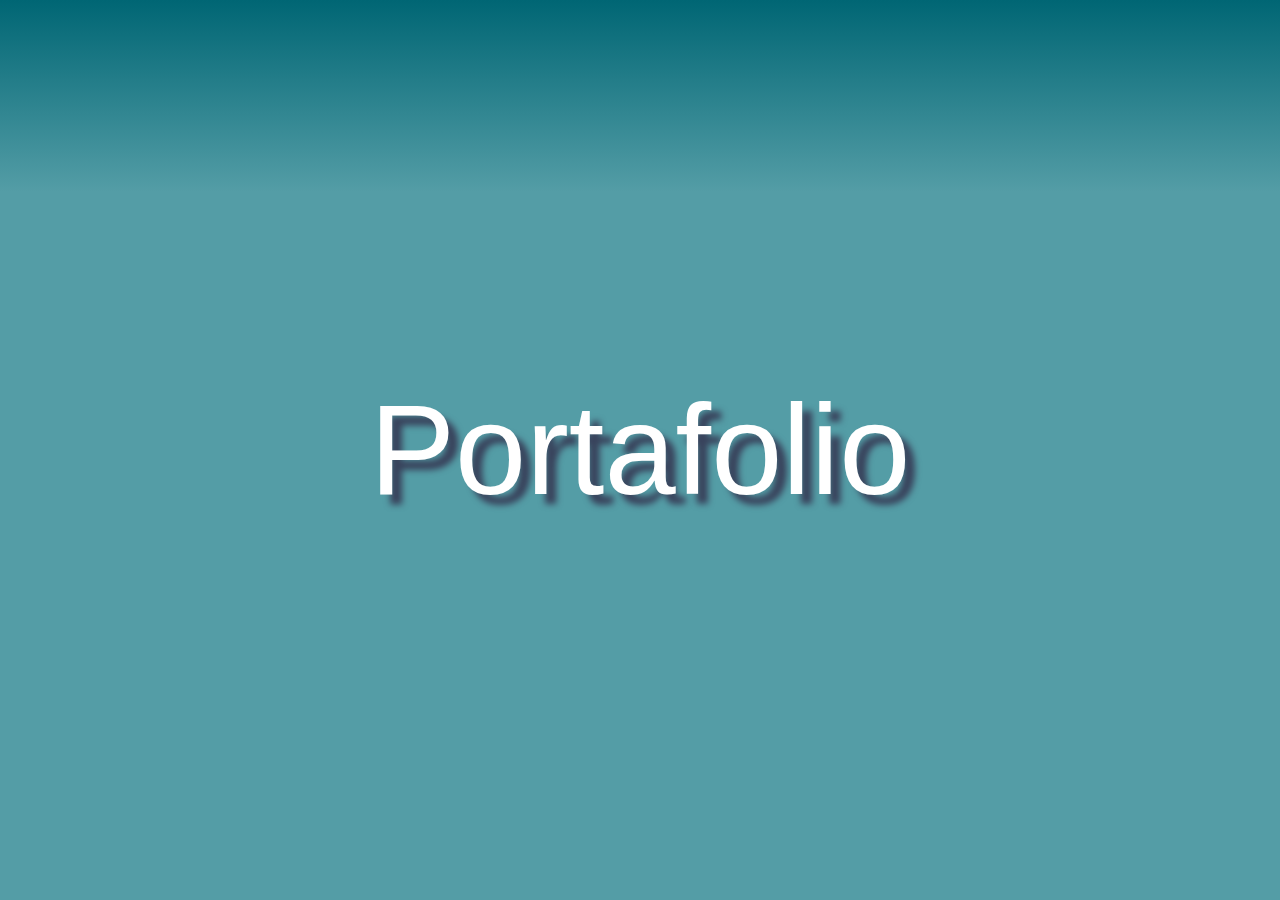
<file: index.html>
<!DOCTYPE html>
<html lang="es">
  <head>
    <meta charset="UTF-8" />
    <meta name="viewport" content="width=device-width, initial-scale=1.0" />
    <title>Portfolio</title>
    <link
      rel="stylesheet"
      href="https://cdnjs.cloudflare.com/ajax/libs/animate.css/4.0.0/animate.min.css"
    />
    <link rel="stylesheet" href="css/reset.css" />
    <link rel="stylesheet" href="css/style.css" />
  </head>
  <body>
    <div class="principal-page animate__animated">
      <div class="principal-container animate__animated">
        <h1 class="portfolio-title animate__animated animate__pulse">
          Portafolio
        </h1>
        <div class="my-name-container animate__animated">
          <h2 class="my-name">Joel Gurumendi</h2>
        </div>
      </div>
    </div>
    <header class="animate__animated">
      <ul class="animate__animated menu" id="items">
        <a href="index.html">Inicio</a>
        <a href="#">Sobre mi</a>
        <a href="#">Portafolio</a>
        <a
          href="https://api.whatsapp.com/send?phone=593939121668&text=Hola%20soy%20Joel%20Gurumendi"
          target="blank"
          ><img class="icons" src="images/svg/whatsapp.svg" alt="whatsapp-icon"
        /></a>
        <a href="https://www.linkedin.com/in/joelgurumendi/" target="blank"
          ><img class="icons" src="images/svg/linkedin.svg" alt="linkedin-icon"
        /></a>
        <a href="https://www.instagram.com/jgurus" target="blank"
          ><img
            class="icons"
            src="images/svg/instagram.svg"
            alt="instagram-icon"
        /></a>
      </ul>
      <h1 class="title animate__animated">Desarrollo del Pensamiento</h1>
    </header>
    <section class="animate__animated">
      <div class="concept-container">
        <p class="concept">
          La característica principal del desarrollo del pensamiento es su
          capacidad de activar los procesos mentales generales y específicos en
          el interior del cerebro humano, para desarrollar o evidenciar las
          capacidades fundamentales, académicas y específicas, haciendo uso de
          estrategias, métodos y técnicas de aprendizaje, con el propósito de
          lograr aprendizajes significativos, funcionales y productivos, de tal
          manera que se optimicen las competencias adquiridas en su vida
          cotidiana y profesional.
        </p>
      </div>
      <div class="unit">
        <div
          class="unit-container unit1"
          onclick="redireccionar('pages/unit1.html');"
        >
          <div class="unit-title-container">
            <h3 class="unit-title">ORGANIZACIÓN DEL PENSAMIENTO</h3>
          </div>
        </div>
        <div
          class="unit-container unit2"
          onclick="redireccionar('pages/unit2.html');"
        >
          <div class="unit-title-container">
            <h3 class="unit-title">COMPRENSIÓN LECTORA</h3>
          </div>
        </div>
      </div>
    </section>
    <footer class="animate__animated"></footer>

    <script src="scripts/script.js"></script>
  </body>
</html>
</file>
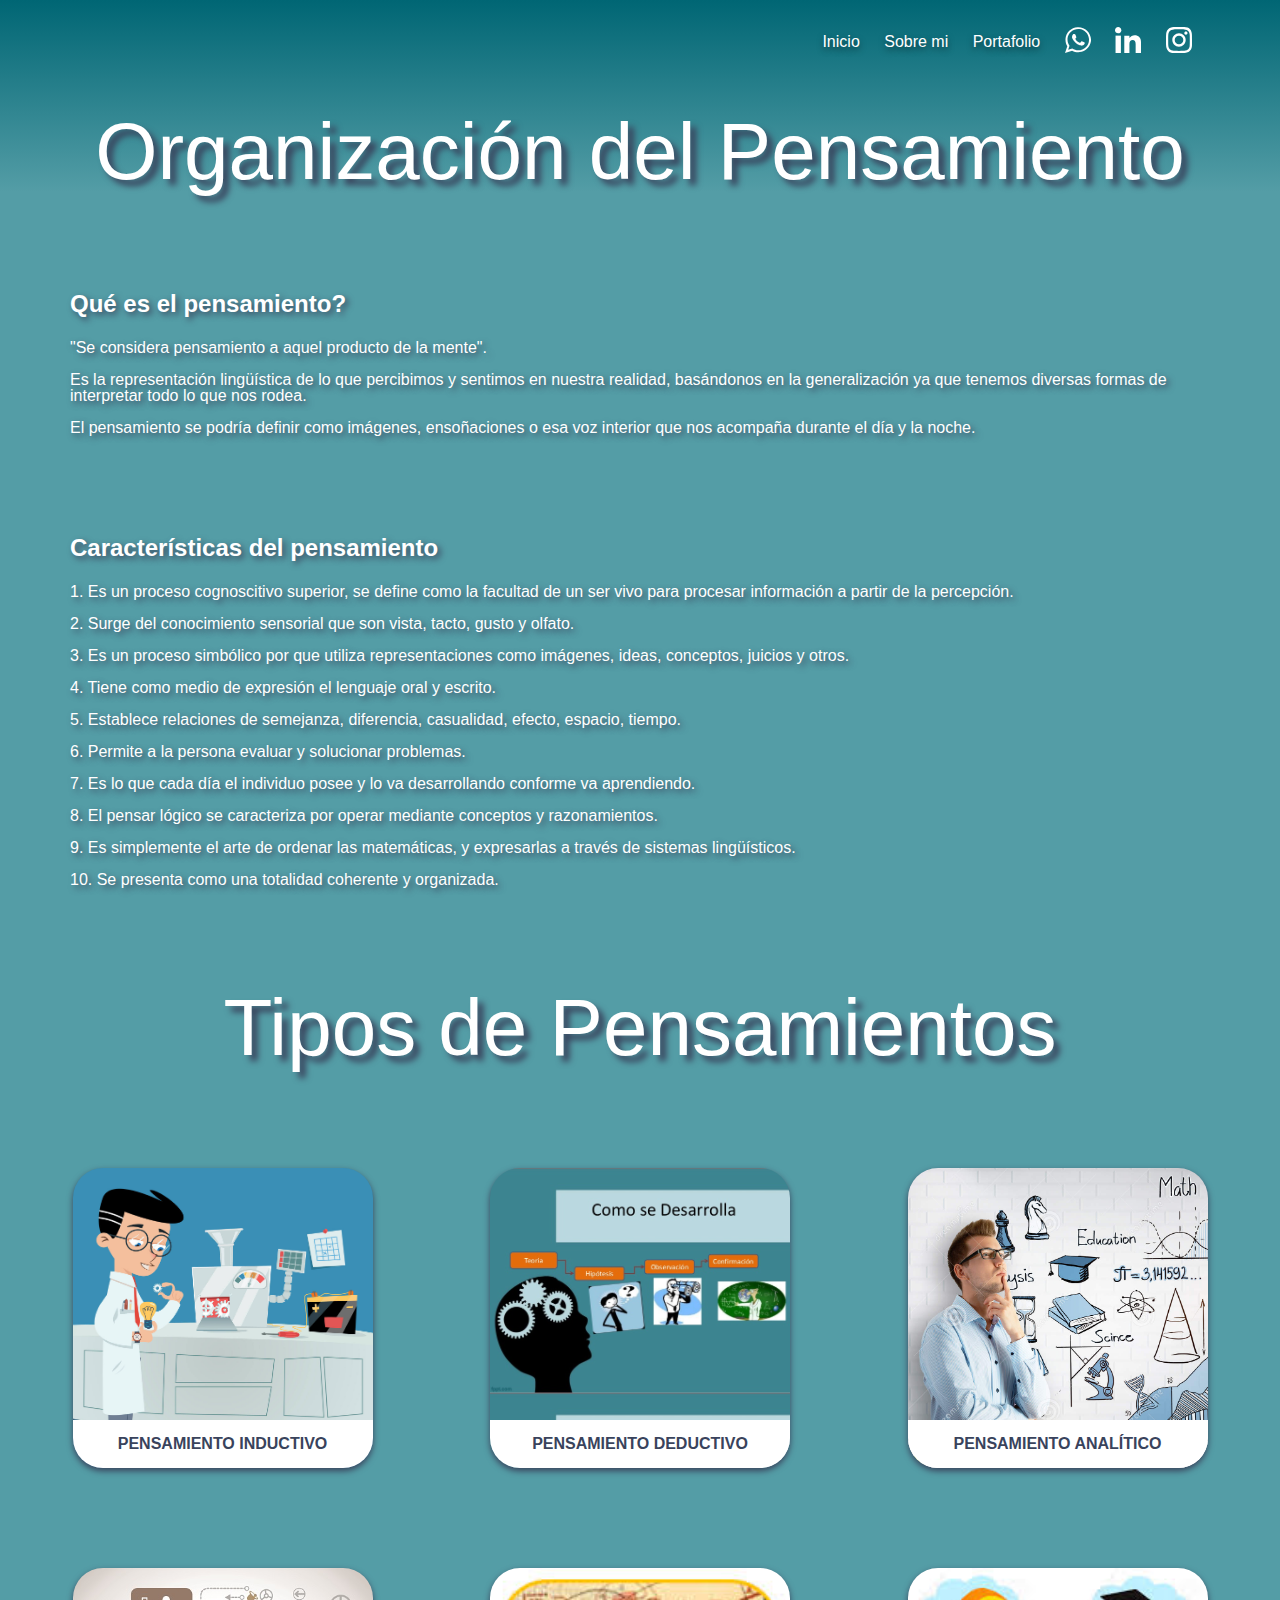
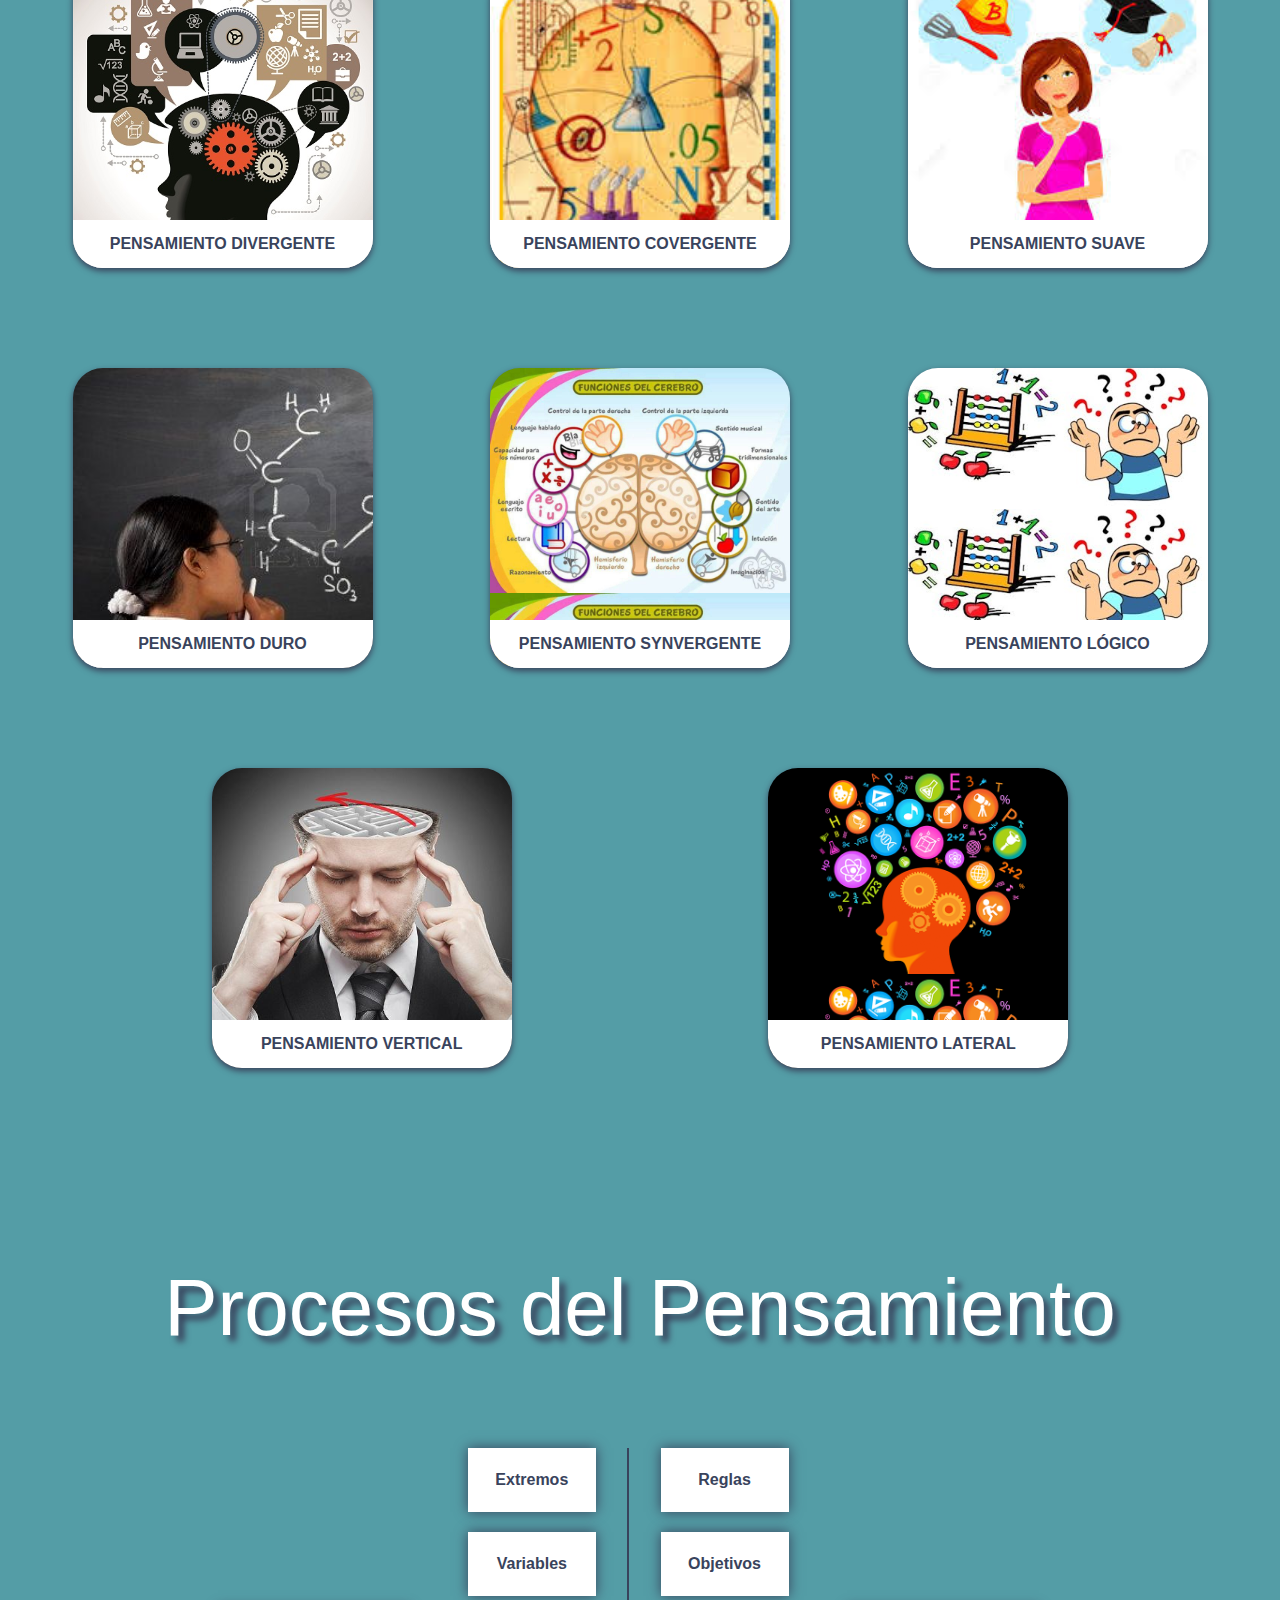
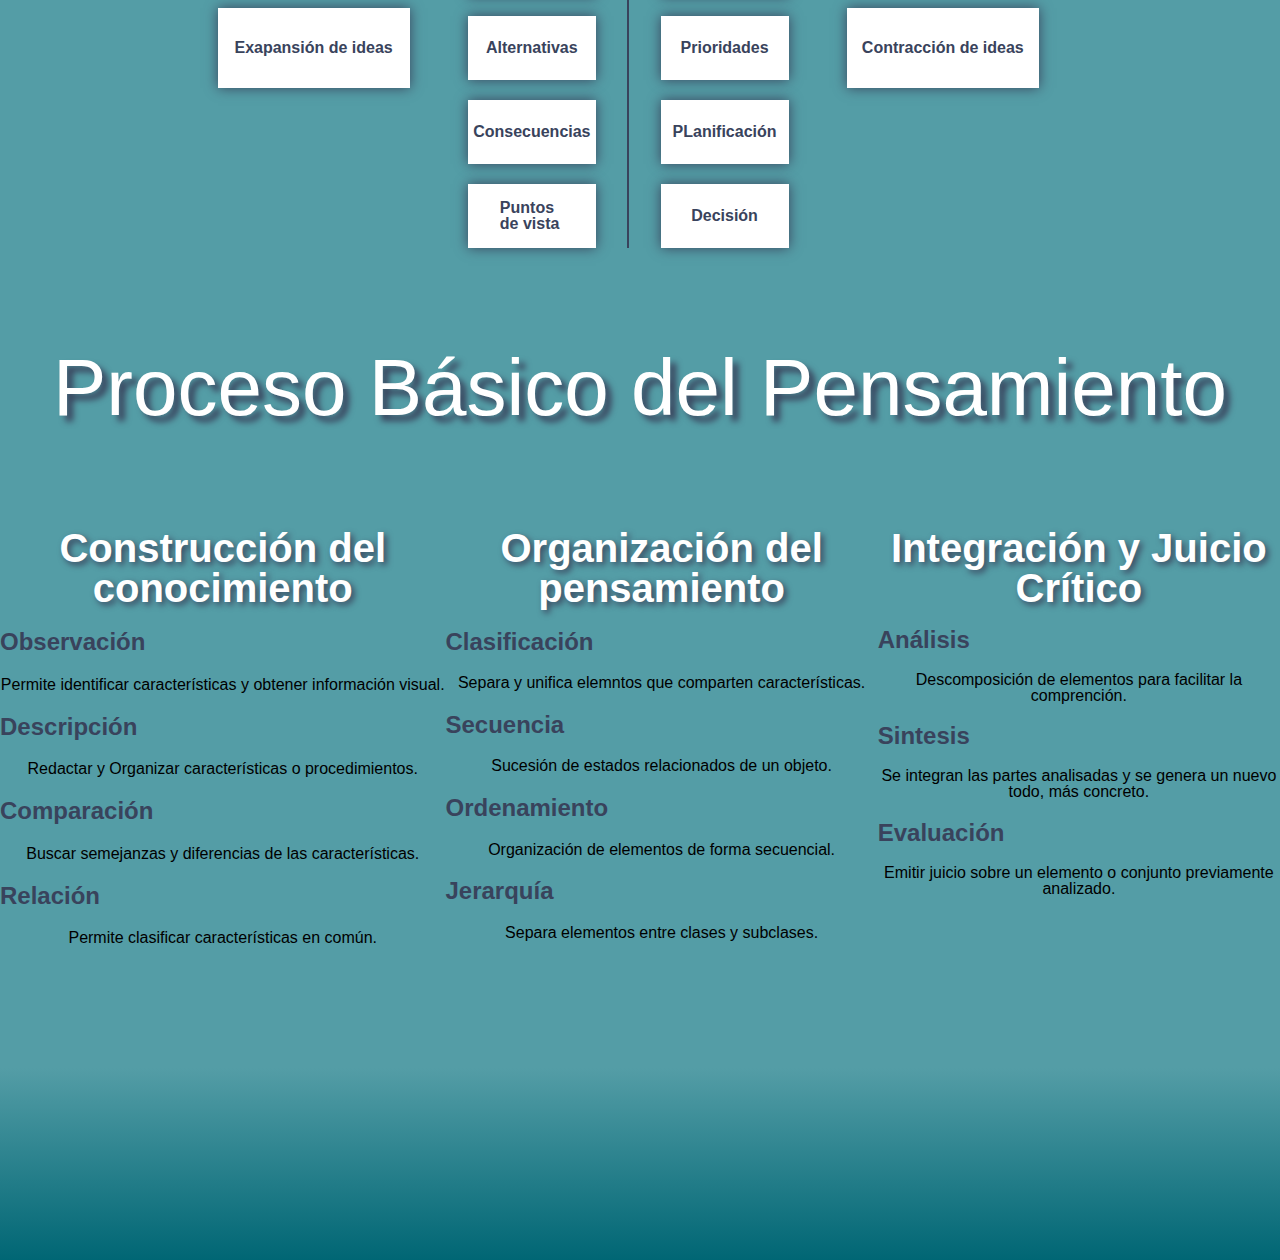
<file: pages/unit1.html>
<!DOCTYPE html>
<html lang="es">
  <head>
    <meta charset="UTF-8" />
    <meta name="viewport" content="width=device-width, initial-scale=1.0" />
    <title>Portfolio</title>
    <link
      rel="stylesheet"
      href="https://cdnjs.cloudflare.com/ajax/libs/animate.css/4.0.0/animate.min.css"
    />
    <link rel="stylesheet" href="../css/reset.css" />
    <link rel="stylesheet" href="../css/unit1.css" />
    <link rel="stylesheet" href="../css/modals.css" />
    <link rel="stylesheet" href="../css/proceso.css" />
  </head>
  <body>
    <header>
      <ul class="menu">
        <a href="../index.html">Inicio</a>
        <a href="#">Sobre mi</a>
        <a href="#">Portafolio</a>
        <a
          href="https://api.whatsapp.com/send?phone=593939121668&text=Hola%20soy%20Joel%20Gurumendi"
          target="blank"
          ><img
            class="icons"
            src="../images/svg/whatsapp.svg"
            alt="whatsapp-icon"
        /></a>
        <a href="https://www.linkedin.com/in/joelgurumendi/" target="blank"
          ><img
            class="icons"
            src="../images/svg/linkedin.svg"
            alt="linkedin-icon"
        /></a>
        <a href="https://www.instagram.com/jgurus" target="blank"
          ><img
            class="icons"
            src="../images/svg/instagram.svg"
            alt="instagram-icon"
        /></a>
      </ul>
      <h1>Organización del Pensamiento</h1>
    </header>
    <section>
      <article>
        <h3>Qué es el pensamiento?<br /><br /></h3>
        <p>
          "Se considera pensamiento a aquel producto de la mente".<br /><br />

          Es la representación lingüística de lo que percibimos y sentimos en
          nuestra realidad, basándonos en la generalización ya que tenemos
          diversas formas de interpretar todo lo que nos rodea.<br /><br />

          El pensamiento se podría definir como imágenes, ensoñaciones o esa voz
          interior que nos acompaña durante el día y la noche.
        </p>
      </article>
      <article>
        <h3>Características del pensamiento<br /><br /></h3>
        <p>
          1. Es un proceso cognoscitivo superior, se define como la facultad de
          un ser vivo para procesar información a partir de la percepción.<br /><br />

          2. Surge del conocimiento sensorial que son vista, tacto, gusto y
          olfato.<br /><br />

          3. Es un proceso simbólico por que utiliza representaciones como
          imágenes, ideas, conceptos, juicios y otros.<br /><br />

          4. Tiene como medio de expresión el lenguaje oral y escrito.<br /><br />

          5. Establece relaciones de semejanza, diferencia, casualidad, efecto,
          espacio, tiempo.<br /><br />

          6. Permite a la persona evaluar y solucionar problemas.<br /><br />

          7. Es lo que cada día el individuo posee y lo va desarrollando
          conforme va aprendiendo.<br /><br />

          8. El pensar lógico se caracteriza por operar mediante conceptos y
          razonamientos.<br /><br />

          9. Es simplemente el arte de ordenar las matemáticas, y expresarlas a
          través de sistemas lingüísticos.<br /><br />

          10. Se presenta como una totalidad coherente y organizada.
        </p>
      </article>
      <h1>Tipos de Pensamientos</h1>
      <div class="flex-container">
        <div class="type-container type1" id="type1">
          <div class="type-text-container"><h4>PENSAMIENTO INDUCTIVO</h4></div>
        </div>
        <div class="type-container type2" id="type2">
          <div class="type-text-container"><h4>PENSAMIENTO DEDUCTIVO</h4></div>
        </div>
        <div class="type-container type3" id="type3">
          <div class="type-text-container"><h4>PENSAMIENTO ANALÍTICO</h4></div>
        </div>
        <div class="type-container type4" id="type4">
          <div class="type-text-container"><h4>PENSAMIENTO DIVERGENTE</h4></div>
        </div>
        <div class="type-container type5" id="type5">
          <div class="type-text-container"><h4>PENSAMIENTO COVERGENTE</h4></div>
        </div>
        <div class="type-container type6" id="type6">
          <div class="type-text-container"><h4>PENSAMIENTO SUAVE</h4></div>
        </div>
        <div class="type-container type7" id="type7">
          <div class="type-text-container"><h4>PENSAMIENTO DURO</h4></div>
        </div>
        <div class="type-container type8" id="type8">
          <div class="type-text-container">
            <h4>PENSAMIENTO SYNVERGENTE</h4>
          </div>
        </div>
        <div class="type-container type9" id="type9">
          <div class="type-text-container"><h4>PENSAMIENTO LÓGICO</h4></div>
        </div>
        <div class="type-container type10" id="type10">
          <div class="type-text-container"><h4>PENSAMIENTO VERTICAL</h4></div>
        </div>
        <div class="type-container type11" id="type11">
          <div class="type-text-container"><h4>PENSAMIENTO LATERAL</h4></div>
        </div>
      </div>
      <h1>Procesos del Pensamiento</h1>
      <div class="proceso-container">
        <div class="proceso">
          <div class="proceso-titulo">
            <h4>Exapansión de ideas</h4>
          </div>
          <div class="item-contenedor">
            <div class="proceso-item">
              <h4>Extremos</h4>
              <p>
                Permite regular la impulsividad, estimula a las personas para
                que reflexionen antes de actuar o de tomar una decisión y ayuda
                a retardar los juicios y a ampliar la visión que se tiene acerca
                de situaciones o problemas.
              </p>
            </div>
            <div class="proceso-item">
              <h4>Variables</h4>
              <p>
                Se dividen en
                <strong style="font-weight: 900;">cualitativa</strong> y
                <strong style="font-weight: 900;">cuantitativa</strong> la
                cualitativa permite expresar una característica, atributo,
                cualidad, encambio la cuantitativa permite expresar con un valor
                numérico.
              </p>
            </div>
            <div class="proceso-item">
              <h4>Alternativas</h4>
              <p>
                Nos permite idenitficar posibles explicaciones de un hecho o
                situación y nos ayuda a encontrar posibles cursos de acción o
                posibles opciones al hacer una seleción.
              </p>
            </div>
            <div class="proceso-item">
              <h4>Consecuencias</h4>
              <p>
                Cualquier hecho, suceso o acción genera consecuencias que no
                debemos ignorar, en muchos casos retienen o alertan de lo que
                puede suceder en el futuro, para bien o para mal.
              </p>
            </div>
            <div class="proceso-item">
              <h4>Puntos de vista</h4>
              <p>
                El proceso de considerar otros puntos de vista nos invita a
                tomar en cuenta la opinión y el sentir de los demás y a pensar
                que no estamos solos, que lo que hacemos de alguna manera afecta
                a otra persona.
              </p>
            </div>
          </div>
        </div>
        <div class="proceso">
          <div class="proceso-titulo">
            <h4>Contracción de ideas</h4>
          </div>
          <div class="item-contenedor">
            <div class="proceso-item">
              <h4>Reglas</h4>
              <p>
                Las reglas son necesarias para vivir en sociedad. En muchas
                ocaciones se refiere aplicarlas para facilitar el trabajo en
                grupo, para convivir con otras personas, para organizar las
                actividades cotidianas y de estudio.
              </p>
            </div>
            <div class="proceso-item">
              <h4>Objetivos</h4>
              <p>
                Definimos objetivos antes de actuar, cuando queremos lograr
                algo. Si conocemos nuestros objetivos sabemos dónde queremos
                llegar y como dirigir nuestras acciones para alcanzar lo que
                deseamos.
              </p>
            </div>
            <div class="proceso-item">
              <h4>Prioridades</h4>
              <p>
                Al considerar prioridades, se toma en cuenta las ideas más
                importante. Para seleccionar lo más importante, se requiere
                saber la razón que nos lleva a esas eleccion y no a otra, esto
                se refiere a tener un criterio de selección de prioridades.
              </p>
            </div>
            <div class="proceso-item">
              <h4>PLanificación</h4>
              <p>
                Es la base del desarrollo de la habilidad de una persona para
                definir sus propias estrategias o maneras organizadas de llevar
                a cabo las acciones que se plantea, de verificar sus logros y de
                introducir los correctores que sean necesarios.
              </p>
            </div>
            <div class="proceso-item">
              <h4>Decisión</h4>
              <p>
                Proceso que consiste en seleccionar una entre varias
                alternativas deseables y posibles.
              </p>
            </div>
          </div>
        </div>
      </div>
      <h1>Proceso Básico del Pensamiento</h1>
      <div class="basico">
        <div class="basico-container">
          <h2>Construcción del conocimiento</h2>
          <div>
            <div class="basico-cards">
              <h4>Observación</h4>
              <p>
                Permite identificar características y obtener información
                visual.
              </p>
            </div>
            <div class="basico-cards">
              <h4>Descripción</h4>
              <p>
                Redactar y Organizar características o procedimientos.
              </p>
            </div>
            <div class="basico-cards">
              <h4>Comparación</h4>
              <p>
                Buscar semejanzas y diferencias de las características.
              </p>
            </div>
          </div>
          <div class="basico-cards">
            <h4>Relación</h4>
            <p>
              Permite clasificar características en común.
            </p>
          </div>
        </div>
        <div class="basico-container">
          <h2>Organización del pensamiento</h2>
          <div class="basico-cards">
            <h4>Clasificación</h4>
            <p>
              Separa y unifica elemntos que comparten características.
            </p>
          </div>
          <div class="basico-cards">
            <h4>Secuencia</h4>
            <p>
              Sucesión de estados relacionados de un objeto.
            </p>
          </div>
          <div class="basico-cards">
            <h4>Ordenamiento</h4>
            <p>
              Organización de elementos de forma secuencial.
            </p>
          </div>
          <div class="basico-cards">
            <h4>Jerarquía</h4>
            <p>
              Separa elementos entre clases y subclases.
            </p>
          </div>
        </div>
        <div class="basico-container">
          <h2>Integración y Juicio Crítico</h2>
          <div class="basico-cards">
            <h4>Análisis</h4>
            <p>
              Descomposición de elementos para facilitar la comprención.
            </p>
          </div>
          <div class="basico-cards">
            <h4>Sintesis</h4>
            <p>
              Se integran las partes analisadas y se genera un nuevo todo, más
              concreto.
            </p>
          </div>
          <div class="basico-cards">
            <h4>Evaluación</h4>
            <p>
              Emitir juicio sobre un elemento o conjunto previamente analizado.
            </p>
          </div>
        </div>
      </div>
    </section>
    <div class="modal-container" id="modal1">
      <div class="modal">
        <h5>X</h5>
        <h1>Pensamiento Inductivo</h1>
        <p>
          En este tipo de pensamiento se razona a partir de casos particulares
          para llegar a los generales. Este tipo de pensamiento surge de la
          suposición de que si algo en ciertas circunstancias es cierto, lo será
          en situaciones semejantes aunque no se haya comprobado. Algunas
          operaciones inductivas serían por ejemplo la casualidad y la
          predicción.
        </p>
        <img
          src="../images/Razonamiento-Inductivo.jpg"
          alt="pensamiento-inductivo"
        />
      </div>
    </div>
    <div class="modal-container" id="modal2">
      <div class="modal">
        <h5>X</h5>
        <h1>Pensamiento Deductivo</h1>
        <p>
          Este tipo de pensamiento a diferencia del pensamiento inductivo, llega
          a afirmaciones sobre casos particulares, partiendo de categorías
          generales. De esta manera, se infiera una conclusión a partir de una o
          más premisas.
        </p>
        <img
          src="../images/pensamiento-deductivo.jpg"
          alt="pensamiento-inductivo"
        />
      </div>
    </div>
    <div class="modal-container" id="modal3">
      <div class="modal">
        <h5>X</h5>
        <h1>Pensamiento Analítico</h1>
        <p>
          En este tipo de pensamiento se llega a comprender una situación
          particular mediante la división de la misma en fragmentos o
          estableciendo implicaciones entre varias situaciones. De esta manera,
          lo que se hace es comparar distintas características de las
          situaciones, establece relaciones causales o condicionales entre ellas
          o identificar secuencias temporales.
        </p>
        <img
          src="../images/pensamiento-analítico.jpg"
          alt="pensamiento-inductivo"
        />
      </div>
    </div>
    <div class="modal-container" id="modal4">
      <div class="modal">
        <h5>X</h5>
        <h1>Pensamiento Divergente</h1>
        <p>
          En este tipo de pensamiento lo que se producen son las repuestas u
          opciones posibles frente a un reto o pregunta abierta.
        </p>
        <img
          src="../images/Pensamiento-divergente.jpg"
          alt="pensamiento-inductivo"
        />
      </div>
    </div>
    <div class="modal-container" id="modal5">
      <div class="modal">
        <h5>X</h5>
        <h1>Pensamiento Covergente</h1>
        <p>
          En este tipo de pensamiento a diferencia del pensamiento divergente,
          elige entre diversas opciones para llegar a una sola conclusión.
        </p>
        <img
          src="../images/pensamiento-covergente.jpg"
          alt="pensamiento-inductivo"
        />
      </div>
    </div>
    <div class="modal-container" id="modal6">
      <div class="modal">
        <h5>X</h5>
        <h1>Pensamiento Suave</h1>
        <p>
          En este tipo de pensamiento representa a aquel pensamiento difuso,
          aproximado, metafórico y que hasta puede llegar a ser contradictorio.
          Suele ser útil en aquellos momentos en los que se buscan ideas nuevas,
          conocidas bajo el nombre de la fase de incubación.
        </p>
        <img
          src="../images/pensamiento-suave.jpg"
          alt="pensamiento-inductivo"
        />
      </div>
    </div>
    <div class="modal-container" id="modal7">
      <div class="modal">
        <h5>X</h5>
        <h1>Pensamiento Duro</h1>
        <p>
          Este tipo de pensamiento a diferencia del pensamiento suave, en este
          los conceptos son concretos, coherentes, lógicos, precisos y libres de
          ambigüedades.
        </p>
        <img src="../images/pensamiento-duro.jpg" alt="pensamiento-inductivo" />
      </div>
    </div>
    <div class="modal-container" id="modal8">
      <div class="modal">
        <h5>X</h5>
        <h1>Pensamiento Synvergente</h1>
        <p>
          Esta palabra alude al uso óptimo de los hemisferios del cerebro.
          Considera que con la combinación del pensamiento detallista,
          convergente y ordenado del lado izquierdo con el derecho, que se
          caracteriza por su divergencia, globalidad y creatividad, se obtienen
          mejores resultados en la vida cotidiana y los negocios.
        </p>
        <img
          src="../images/pensamiento-synvergente.jpg"
          alt="pensamiento-inductivo"
        />
      </div>
    </div>
    <div class="modal-container" id="modal9">
      <div class="modal">
        <h5>X</h5>
        <h1>Pensamiento Lógico</h1>
        <p>
          En este tipo de pensamiento se caracteriza por el análisis y el
          razonamiento. Nos ayuda a desarrollar nuestra lógica, mediante el
          análisis deductivo y la disciplina del razonamiento, ya que se
          desprende de las relaciones entre los objetos y procede de la propia
          elaboración del individuo, y surge a través de la coordinación de las
          relaciones que previamente han creado entre los objetos.
        </p>
        <img
          src="../images/pensamiento-logico.jpg"
          alt="pensamiento-inductivo"
        />
      </div>
    </div>
    <div class="modal-container" id="modal10">
      <div class="modal">
        <h5>X</h5>
        <h1>Pensamiento Vertical</h1>
        <p>
          Es aquel que se desprende de la relación entre los objetos y procede
          de la elaboración del individuo al interactuar con el medio ambiente.
          Se caracteriza por ser preciso, analítico y racional. Trata de
          establecer las leyes que garantizan, que de la verdad de los juicios
          comparados, se puede obtener con certeza un nuevo juicio verdadero.
        </p>
        <img
          src="../images/pensamiento-vertical.jpg"
          alt="pensamiento-inductivo"
        />
      </div>
    </div>
    <div class="modal-container" id="modal11">
      <div class="modal">
        <h5>X</h5>
        <h1>Pensamiento Lateral</h1>
        <p>
          En este tipo de pensamiento está relacionado con los procesos de
          perspicacia, la creatividad y el ingenio. Se trata de un pensamiento
          creativo que en el fondo es una manera de usar el cerebro sin utilizar
          la lógica, aunque ello pueda parecer irracional.
        </p>
        <img
          src="../images/pensamiento-lateral.png"
          alt="pensamiento-inductivo"
        />
      </div>
    </div>
    <footer></footer>

    <script src="../scripts/modals.js"></script>
  </body>
</html>
</file>
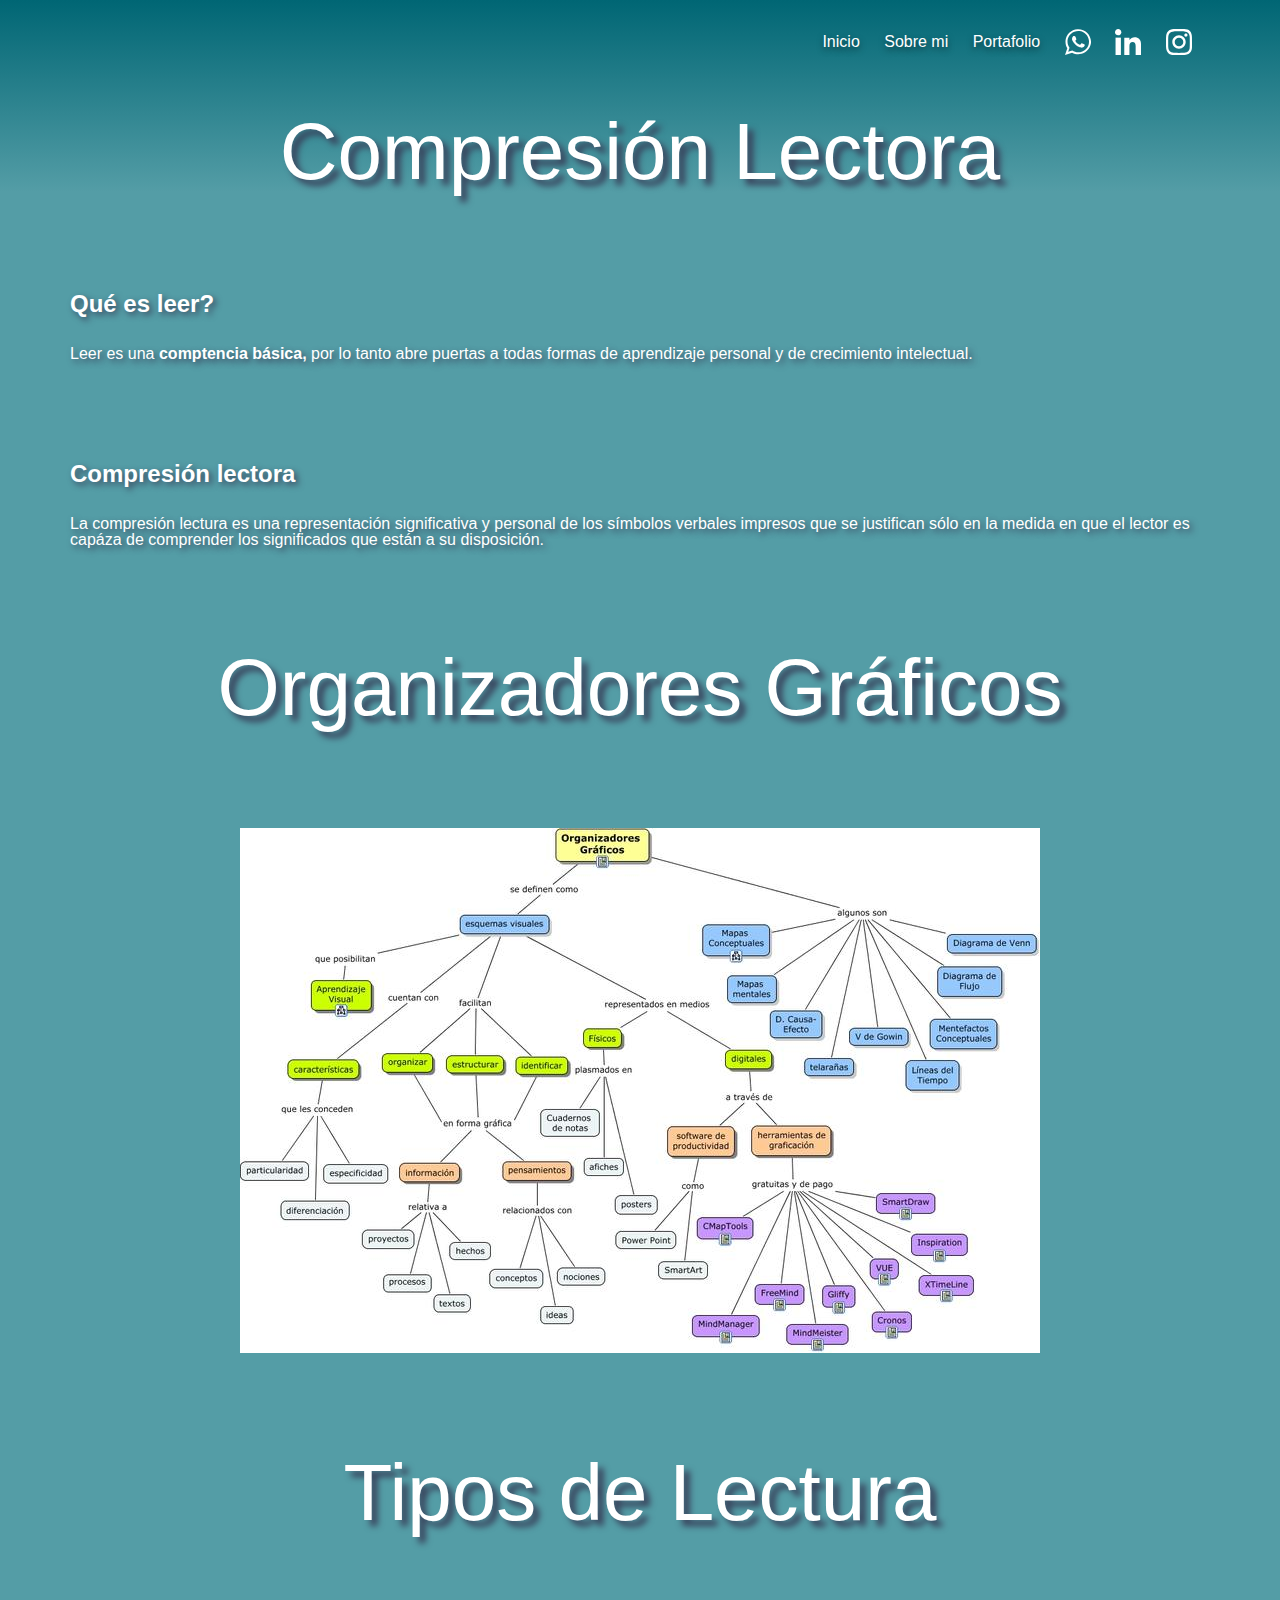
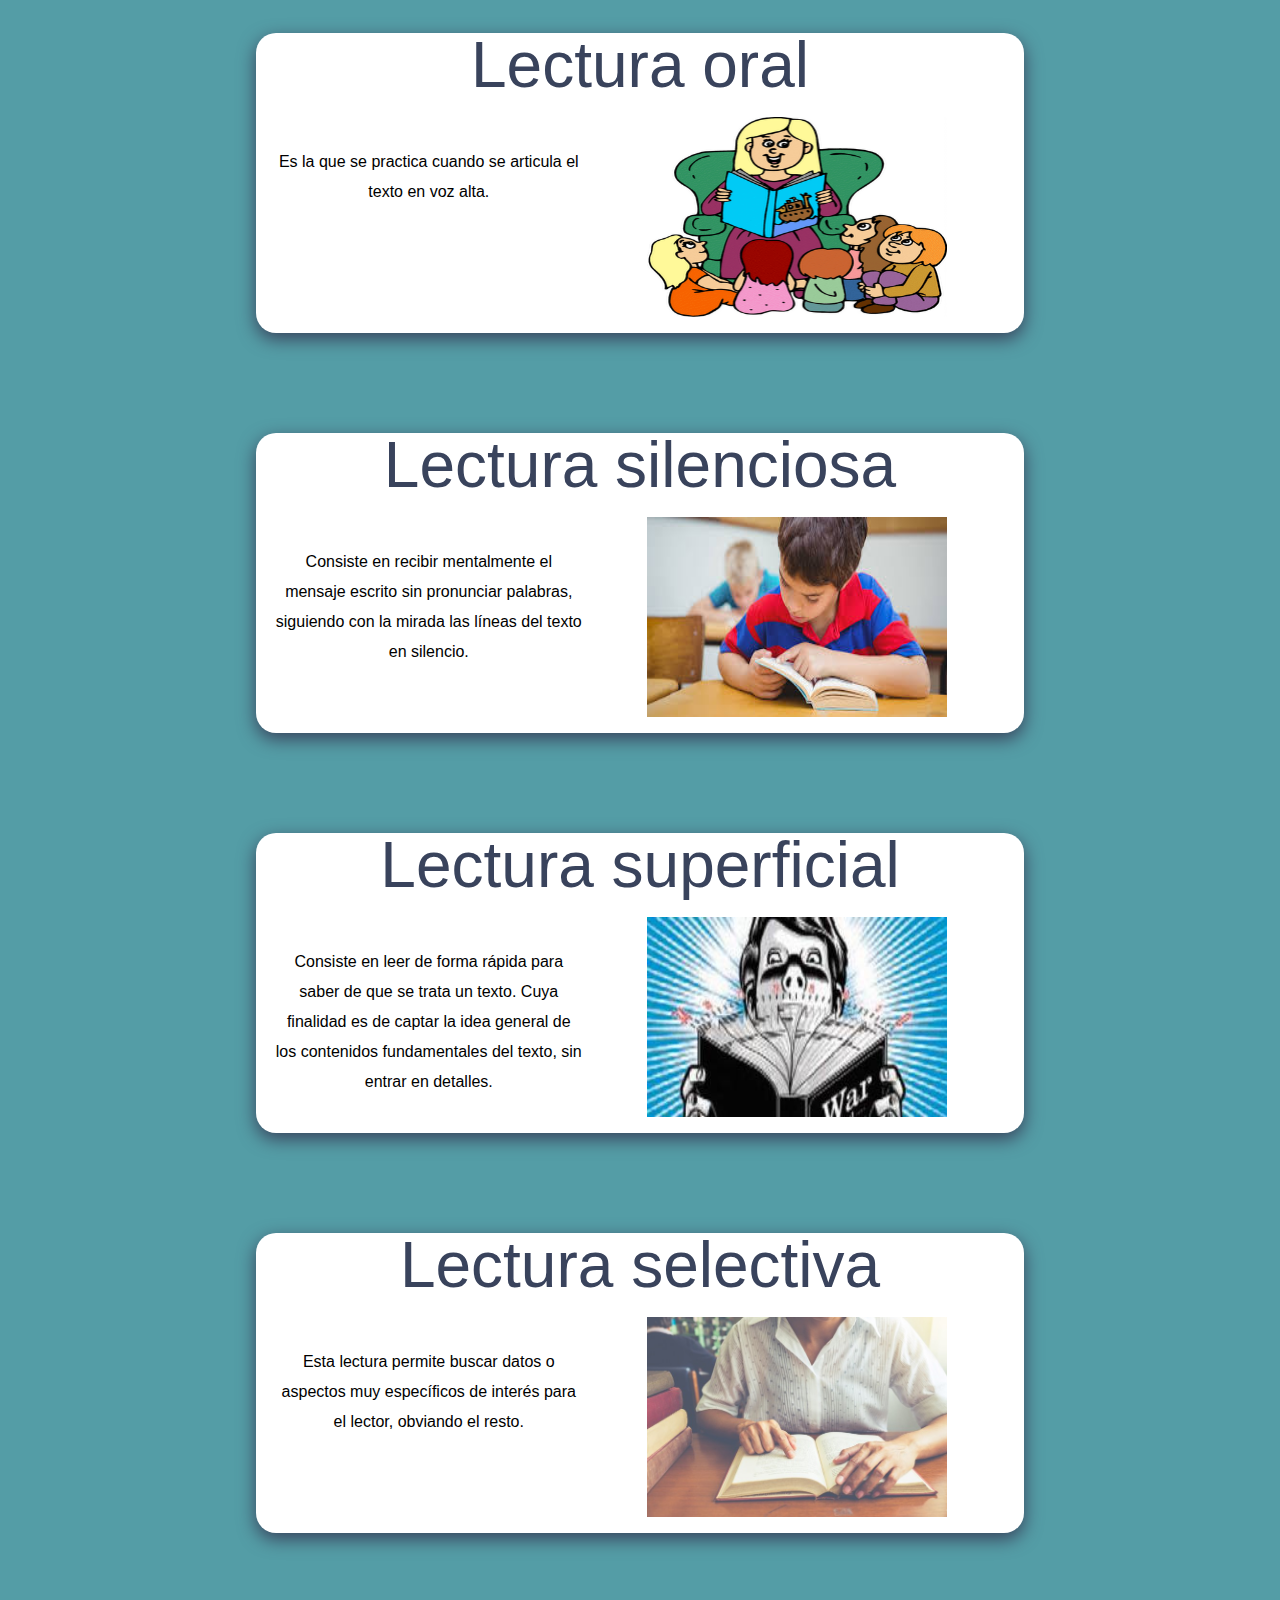
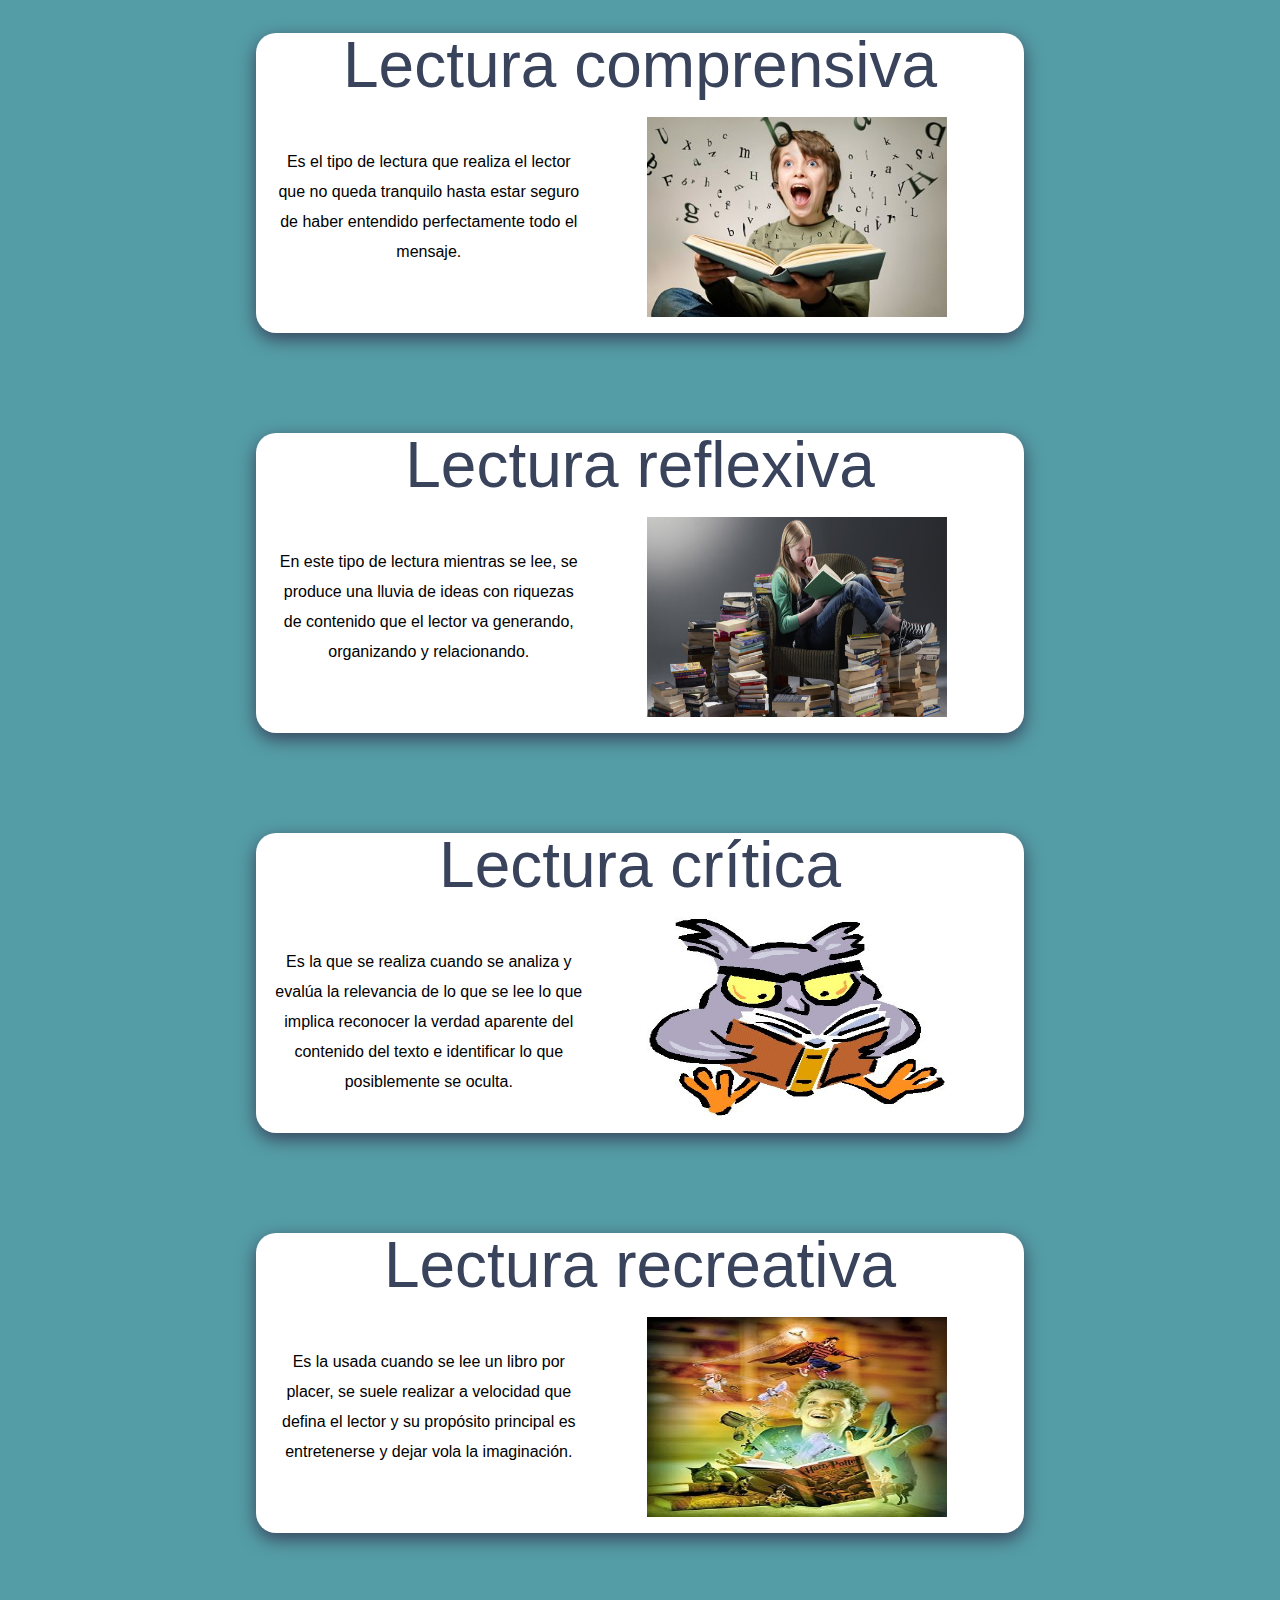
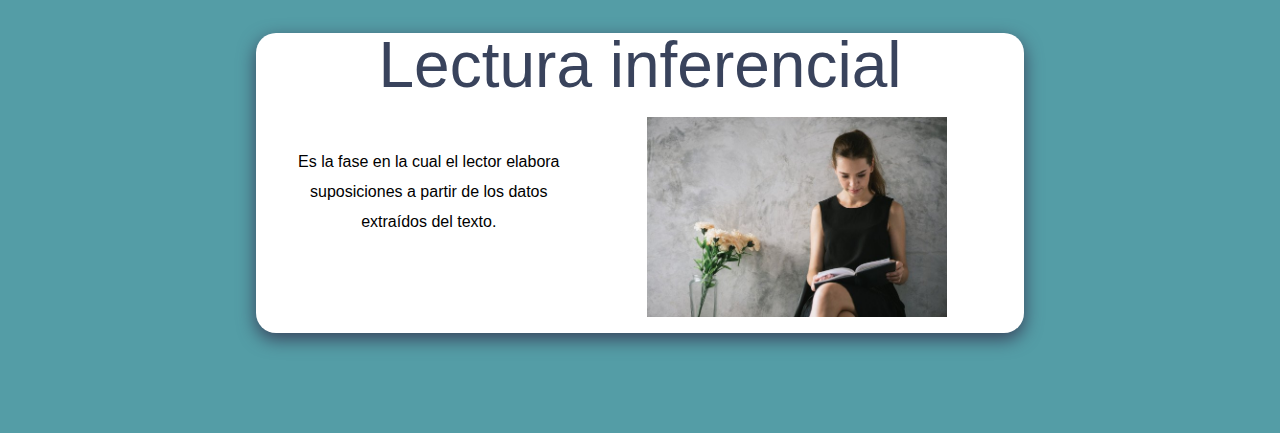
<file: pages/unit2.html>
<!DOCTYPE html>
<html lang="es">
  <head>
    <meta charset="UTF-8" />
    <meta name="viewport" content="width=device-width, initial-scale=1.0" />
    <title>Portfolio</title>
    <link
      rel="stylesheet"
      href="https://cdnjs.cloudflare.com/ajax/libs/animate.css/4.0.0/animate.min.css"
    />
    <link rel="stylesheet" href="../css/reset.css" />
    <link rel="stylesheet" href="../css/unit2.css" />
  </head>
  <body>
    <header>
      <ul class="menu" id="items">
        <a href="../index.html"><li>Inicio</li></a>
        <a href="#"><li>Sobre mi</li></a>
        <a href="#"><li>Portafolio</li></a>
        <a
          href="https://api.whatsapp.com/send?phone=593939121668&text=Hola%20soy%20Joel%20Gurumendi"
          target="blank"
          ><img
            class="icons"
            src="../images/svg/whatsapp.svg"
            alt="whatsapp-icon"
        /></a>
        <a href="https://www.linkedin.com/in/joelgurumendi/" target="blank"
          ><img
            class="icons"
            src="../images/svg/linkedin.svg"
            alt="linkedin-icon"
        /></a>
        <a href="https://www.instagram.com/jgurus" target="blank"
          ><img
            class="icons"
            src="../images/svg/instagram.svg"
            alt="instagram-icon"
        /></a>
      </ul>
      <h1 class="title">Compresión Lectora</h1>
    </header>
    <section>
      <article>
        <h2>Qué es leer?</h2>
        <p>
          Leer es una <strong> comptencia básica, </strong> por lo tanto abre
          puertas a todas formas de aprendizaje personal y de crecimiento
          intelectual.
        </p>
      </article>
      <article>
        <h2>Compresión lectora</h2>
        <p>
          La compresión lectura es una representación significativa y personal
          de los símbolos verbales impresos que se justifican sólo en la medida
          en que el lector es capáza de comprender los significados que están a
          su disposición.
        </p>
      </article>
      <h1>Organizadores Gráficos</h1>
      <img src="../images/organizadores.jpg" alt="Organizadores Gráficos" />
      <h1>Tipos de Lectura</h1>
      <div class="modal">
        <h2>Lectura oral</h2>
        <p>Es la que se practica cuando se articula el texto en voz alta.</p>
        <img src="../images/oral.png" alt="lectura oral" />
      </div>
      <div class="modal">
        <h2>Lectura silenciosa</h2>
        <p>
          Consiste en recibir mentalmente el mensaje escrito sin pronunciar
          palabras, siguiendo con la mirada las líneas del texto en silencio.
        </p>
        <img src="../images/silenciosa.jpg" alt="lectura silenciosa" />
      </div>
      <div class="modal">
        <h2>Lectura superficial</h2>
        <p>
          Consiste en leer de forma rápida para saber de que se trata un texto.
          Cuya finalidad es de captar la idea general de los contenidos
          fundamentales del texto, sin entrar en detalles.
        </p>
        <img src="../images/superficial.jpg" alt="lectura superficial" />
      </div>
      <div class="modal">
        <h2>Lectura selectiva</h2>
        <p>
          Esta lectura permite buscar datos o aspectos muy específicos de
          interés para el lector, obviando el resto.
        </p>
        <img src="../images/selectiva.jpg" alt="lectura selectiva" />
      </div>
      <div class="modal">
        <h2>Lectura comprensiva</h2>
        <p>
          Es el tipo de lectura que realiza el lector que no queda tranquilo
          hasta estar seguro de haber entendido perfectamente todo el mensaje.
        </p>
        <img src="../images/comprensiva.jpg" alt="lectura comprensiva" />
      </div>
      <div class="modal">
        <h2>Lectura reflexiva</h2>
        <p>
          En este tipo de lectura mientras se lee, se produce una lluvia de
          ideas con riquezas de contenido que el lector va generando,
          organizando y relacionando.
        </p>
        <img src="../images/reflexiva.jpg" alt="lectura reflexiva" />
      </div>
      <div class="modal">
        <h2>Lectura crítica</h2>
        <p>
          Es la que se realiza cuando se analiza y evalúa la relevancia de lo
          que se lee lo que implica reconocer la verdad aparente del contenido
          del texto e identificar lo que posiblemente se oculta.
        </p>
        <img src="../images/critica.png" alt="lectura crítica" />
      </div>
      <div class="modal">
        <h2>Lectura recreativa</h2>
        <p>
          Es la usada cuando se lee un libro por placer, se suele realizar a
          velocidad que defina el lector y su propósito principal es
          entretenerse y dejar vola la imaginación.
        </p>
        <img src="../images/recreativa.jpg" alt="lectura recreativa" />
      </div>
      <div class="modal">
        <h2>Lectura inferencial</h2>
        <p>
          Es la fase en la cual el lector elabora suposiciones a partir de los
          datos extraídos del texto.
        </p>
        <img src="../images/inferencial.jpg" alt="lectura inferencial" />
      </div>
    </section>
    <footer></footer>
  </body>
</html>
</file>
<file: css/style.css>
.portfolio-title {
  color: white;
  font-size: 8rem;
  text-shadow: 10px 10px 6px #39435c;
  text-align: center;
}

.my-name {
  color: white;
  font-size: 4rem;
  display: none;
}

.my-name-container {
  width: 560px;
  height: 0px;
  background-color: #39435c;
  display: flex;
  justify-content: center;
  align-items: center;
  transition: height 0.5s ease-out;
}

.principal-container {
  cursor: pointer;
}

.principal-page {
  width: 100%;
  height: 100vh;
  display: flex;
  justify-content: center;
  align-items: center;
  position: absolute;
}

.icons {
  height: 26px;
  width: 26px;
}

.menu {
  display: none;
  height: 26px;
  width: 418px;
  justify-content: space-evenly;
  color: white;
  position: absolute;
  right: 5%;
  top: 15%;
  text-shadow: 0px 3px 6px rgba(0, 0, 0, 0.5);
}

a {
  align-self: center;
  text-decoration: none;
  color: white;
}

header {
  width: 100%;
  height: 12rem;
  background: linear-gradient( 180deg, rgba(0, 102, 116, 1) 0%, rgba(84, 157, 166, 1) 100%);
  position: absolute;
  z-index: 100;
}

.title {
  display: none;
  font-size: 5rem;
  color: white;
  text-shadow: 6px 6px 6px #39435c;
  text-align: center;
  position: relative;
  top: 58.5%;
}

section {
  display: none;
  padding-top: 12rem;
}

.concept-container {
  width: 966px;
  height: 151px;
  color: #39435c;
  font-weight: 600;
  text-align: center;
  display: flex;
  align-items: center;
  margin: 100px auto;
}

.unit {
  width: 100%;
  display: flex;
  justify-content: space-evenly;
}

.unit-container {
  width: 300px;
  height: 300px;
  background-color: #39435c;
  border-radius: 30px;
  background-image: url(../images/1.png);
  background-size: contain;
  display: flex;
  align-items: flex-end;
  box-shadow: 0px 3px 6px #39435c;
  cursor: pointer;
}

.unit-title-container {
  width: 100%;
  height: 48px;
  background-color: white;
  border-bottom-left-radius: 30px;
  border-bottom-right-radius: 30px;
  color: #39435c;
  font-weight: 700;
  display: flex;
  justify-content: center;
  align-items: center;
}

.unit1 {
  transition: transform box-shadow;
  transition-duration: 0.5s;
}

.unit2 {
  background-image: url(../images/2.png);
  transition: transform box-shadow;
  transition-duration: 0.5s;
}

.unit1:hover {
  transform: scale(1.05);
  box-shadow: 9px 12px 6px #39435c;
}

.unit2:hover {
  transform: scale(1.05);
  box-shadow: 9px 12px 6px #39435c;
}

footer {
  display: none;
  width: 100%;
  height: 12rem;
  background: linear-gradient( 0deg, rgba(0, 102, 116, 1) 0%, rgba(84, 157, 166, 1) 100%);
  margin-top: 100px;
}
</file>
<file: css/unit1.css>
.icons {
  height: 26px;
  width: 26px;
}

.menu {
  display: flex;
  height: 26px;
  width: 418px;
  justify-content: space-evenly;
  color: white;
  position: absolute;
  right: 5%;
  top: 15%;
  text-shadow: 0px 3px 6px rgba(0, 0, 0, 0.5);
}

a {
  align-self: center;
  text-decoration: none;
  color: white;
}

header {
  width: 100%;
  height: 12rem;
  background: linear-gradient( 180deg, rgba(0, 102, 116, 1) 0%, rgba(84, 157, 166, 1) 100%);
  position: relative;
}

h1 {
  font-size: 5rem;
  color: white;
  text-shadow: 6px 6px 6px #39435c;
  text-align: center;
}

header h1 {
  position: relative;
  top: 58.5%;
}

section article {
  margin: 100px auto 0;
  width: 1140px;
  color: white;
  text-shadow: 3px 3px 6px rgb(57, 67, 92);
}

section article h3 {
  font-size: 1.5rem;
  font-weight: bold;
}

section h1 {
  margin: 100px 0;
}

.flex-container {
  width: 100%;
  display: flex;
  flex-wrap: wrap;
  justify-content: space-evenly;
  flex-basis: 90px;
}

.type-container {
  width: 300px;
  height: 300px;
  margin: 0 45px 100px;
  background-color: #39435c;
  border-radius: 30px;
  background-size: contain;
  display: flex;
  align-items: flex-end;
  box-shadow: 0px 3px 6px #39435c;
  cursor: pointer;
  transition-property: transform box-shadow;
  transition-duration: 0.5s;
}

.type-text-container {
  width: 100%;
  height: 48px;
  background-color: white;
  border-bottom-left-radius: 30px;
  border-bottom-right-radius: 30px;
  display: flex;
  justify-content: center;
  align-items: center;
}

h4 {
  color: #39435c;
  font-weight: 700;
}

.type1 {
  background-image: url("../images/Razonamiento-Inductivo.jpg");
}

.type2 {
  background-image: url("../images/pensamiento-deductivo.jpg");
}

.type3 {
  background-image: url("../images/pensamiento-analítico.jpg");
  background-size: cover;
}

.type4 {
  background-image: url("../images/Pensamiento-divergente.jpg");
}

.type5 {
  background-image: url("../images/pensamiento-covergente.jpg");
  background-repeat: no-repeat;
  background-size: cover;
}

.type6 {
  background-image: url("../images/pensamiento-suave.jpg");
}

.type7 {
  background-image: url("../images/pensamiento-duro.jpg");
  background-size: cover;
}

.type8 {
  background-image: url("../images/pensamiento-synvergente.jpg");
  background-size: contain;
}

.type9 {
  background-image: url("../images/pensamiento-logico.jpg");
}

.type10 {
  background-image: url("../images/pensamiento-vertical.jpg");
}

.type11 {
  background-image: url("../images/pensamiento-lateral.png");
}

.type1:hover {
  transform: scale(1.05);
  box-shadow: 9px 12px 6px #39435c;
}

.type2:hover {
  transform: scale(1.05);
  box-shadow: 0px 12px 6px #39435c;
}

.type3:hover {
  transform: scale(1.05);
  box-shadow: -9px 12px 6px #39435c;
}

.type4:hover {
  transform: scale(1.05);
  box-shadow: 9px 12px 6px #39435c;
}

.type5:hover {
  transform: scale(1.05);
  box-shadow: 0px 12px 6px #39435c;
}

.type6:hover {
  transform: scale(1.05);
  box-shadow: -9px 12px 6px #39435c;
}

.type7:hover {
  transform: scale(1.05);
  box-shadow: 9px 12px 6px #39435c;
}

.type8:hover {
  transform: scale(1.05);
  box-shadow: 0px 12px 6px #39435c;
}

.type9:hover {
  transform: scale(1.05);
  box-shadow: -9px 12px 6px #39435c;
}

.type10:hover {
  transform: scale(1.05);
  box-shadow: 6px 12px 6px #39435c;
}

.type11:hover {
  transform: scale(1.05);
  box-shadow: -6px 12px 6px #39435c;
}

footer {
  display: block;
  width: 100%;
  height: 12rem;
  background: linear-gradient( 0deg, rgba(0, 102, 116, 1) 0%, rgba(84, 157, 166, 1) 100%);
  margin-top: 100px;
}
</file>
<file: css/modals.css>
.modal-container {
  width: 100%;
  height: 100vh;
  display: flex;
  justify-content: center;
  align-items: center;
  position: absolute;
  top: -100%;
  transition: top 1s;
}

.modal {
  background-color: white;
  height: 60%;
  width: 60%;
  border-radius: 20px;
  position: relative;
  box-shadow: 0px 6px 18px #39435c;
}

.modal h5 {
  display: block;
  position: absolute;
  top: 3%;
  right: 3%;
  color: red;
  cursor: pointer;
}

.modal h1 {
  font-size: 4rem;
  color: #39435c;
  margin-top: 10px;
}

.modal img {
  width: 400px;
  height: 400px;
  position: absolute;
  top: 22.5%;
  right: 5%;
}

.modal p {
  display: inline-block;
  line-height: 30px;
  width: 40%;
  padding: 0 2.5%;
  position: absolute;
  top: 28%;
  left: 7%;
  font-size: 1.5rem;
}

.modal1 {
  top: 88%;
}
.modal2 {
  top: 88%;
}
.modal3 {
  top: 88%;
}
.modal4 {
  top: 88%;
}
.modal5 {
  top: 88%;
}
.modal6 {
  top: 124.5%;
}
.modal7 {
  top: 124.5%;
}
.modal8 {
  top: 124.5%;
}
.modal9 {
  top: 124.5%;
}
.modal10 {
  top: 124.5%;
}
.modal11 {
  top: 150%;
}

@media screen and (max-width: 1169px) {
  .modal {
    height: 60%;
    width: 80%;
  }

  .modal img {
    width: 300px;
    height: 300px;
  }

  .modal p {
    font-size: 1rem;
  }

  .modal1 {
    top: 141%;
  }
  .modal2 {
    top: 141%;
  }
  .modal3 {
    top: 195%;
  }
  .modal4 {
    top: 195%;
  }
  .modal5 {
    top: 250%;
  }
  .modal6 {
    top: 250%;
  }
  .modal7 {
    top: 307%;
  }
  .modal8 {
    top: 307%;
  }
  .modal9 {
    top: 363%;
  }
  .modal10 {
    top: 363%;
  }
  .modal11 {
    top: 418%;
  }
}

@media screen and (max-width: 1559px) {
  .modal {
    height: 60%;
    width: 60%;
  }

  .modal img {
    width: 300px;
    height: 300px;
  }

  .modal p {
    font-size: 1rem;
  }

  .modal1 {
    top: 141%;
  }
  .modal2 {
    top: 141%;
  }
  .modal3 {
    top: 141%;
  }
  .modal4 {
    top: 197%;
  }
  .modal5 {
    top: 197%;
  }
  .modal6 {
    top: 197%;
  }
  .modal7 {
    top: 252%;
  }
  .modal8 {
    top: 252%;
  }
  .modal9 {
    top: 252%;
  }
  .modal10 {
    top: 308%;
  }
  .modal11 {
    top: 308%;
  }
}
</file>
<file: css/proceso.css>
.proceso-container {
  width: 100%;
  height: 25rem;
  position: relative;
}

.proceso {
  width: 49%;
  height: 100%;
  float: left;
  position: relative;
}

.proceso-titulo {
  background-color: white;
  width: 12rem;
  height: 5rem;
  position: absolute;
  top: 50%;
  left: 50%;
  transform: translate(-50%, -50%);
  display: flex;
  justify-content: center;
  align-items: center;
  box-shadow: 0px 0px 12px #39435c;
}

.item-contenedor {
  height: 100%;
  position: absolute;
  right: 5%;
}

.proceso-item {
  background-color: white;
  width: 8rem;
  height: 4rem;
  position: relative;
  box-shadow: 0px 0px 12px #39435c;
  transition: transform 1s;
}

.proceso-item:nth-child(2) {
  bottom: -5%;
}

.proceso-item:nth-child(3) {
  bottom: -10%;
}

.proceso-item:nth-child(4) {
  bottom: -15%;
}

.proceso-item:last-child {
  bottom: -20%;
}

.proceso:last-child {
  border-left: solid 2px #39435c;
}

.proceso:last-child .item-contenedor {
  left: 5%;
}

.proceso-item h4 {
  position: absolute;
  left: 50%;
  top: 50%;
  transform: translate(-50%, -50%);
  transition: top 1s;
}

.proceso-item p {
  display: inline-block;
  width: 80%;
  text-align: center;
  font-size: 0.3rem;
  position: absolute;
  top: 25%;
  left: 50%;
  transform: translateX(-50%);
  opacity: 0;
  transition: opacity 1s 0.5s;
}

.proceso-item:hover {
  transform: scale(4);
  z-index: 100;
}

.proceso-item:hover h4 {
  top: 0;
}

.proceso-item:hover p {
  opacity: 1;
}

.basico {
  width: 100%;
  display: flex;
}

.basico-container h2 {
  font-size: 2.5rem;
  font-weight: 700;
  color: white;
  text-align: center;
  text-shadow: 3px 3px 6px #39435c;
}

.basico-cards {
  margin: 5% 0;
}

.basico-cards h4 {
  font-size: 1.5rem;
}

.basico-cards p {
  margin: 5% 0;
  text-align: center;
}
</file>
<file: css/unit2.css>
.menu {
  display: flex;
  height: 26px;
  width: 418px;
  justify-content: space-evenly;
  color: white;
  position: absolute;
  right: 5%;
  top: 15%;
  text-shadow: 0px 3px 6px rgba(0, 0, 0, 0.5);
}

.icons {
  height: 26px;
  width: 26px;
}

a {
  align-self: center;
  text-decoration: none;
  color: white;
}

header {
  width: 100%;
  height: 12rem;
  background: linear-gradient( 180deg, rgba(0, 102, 116, 1) 0%, rgba(84, 157, 166, 1) 100%);
  position: absolute;
  z-index: 100;
}

.title {
  font-size: 5rem;
  color: white;
  text-shadow: 6px 6px 6px #39435c;
  text-align: center;
  position: relative;
  top: 58.5%;
}

section {
  padding-top: 12rem;
}

section article {
  margin: 100px auto 0;
  width: 1140px;
  color: white;
  text-shadow: 3px 3px 6px rgb(57, 67, 92);
}

section article h2 {
  font-size: 1.5rem;
  font-weight: bold;
}

section article p {
  margin-top: 30px;
}

strong {
  font-weight: bold;
}

section h1 {
  font-size: 5rem;
  color: white;
  text-shadow: 6px 6px 6px #39435c;
  text-align: center;
  margin: 100px 0;
}

img {
  display: block;
  margin: 0 auto;
}

.modal {
  background-color: white;
  height: 300px;
  width: 60%;
  border-radius: 20px;
  box-shadow: 0px 6px 18px #39435c;
  margin: 50px auto 100px;
  position: relative;
}

.modal h2 {
  font-size: 4rem;
  color: #39435c;
  margin-top: 10px;
  text-align: center;
}

.modal p {
  display: inline-block;
  line-height: 30px;
  width: 40%;
  margin: 50px 0;
  padding: 0 2.5%;
  text-align: center;
}

.modal img {
  width: 300px;
  height: 200px;
  position: absolute;
  top: 28%;
  right: 10%;
}
</file>
